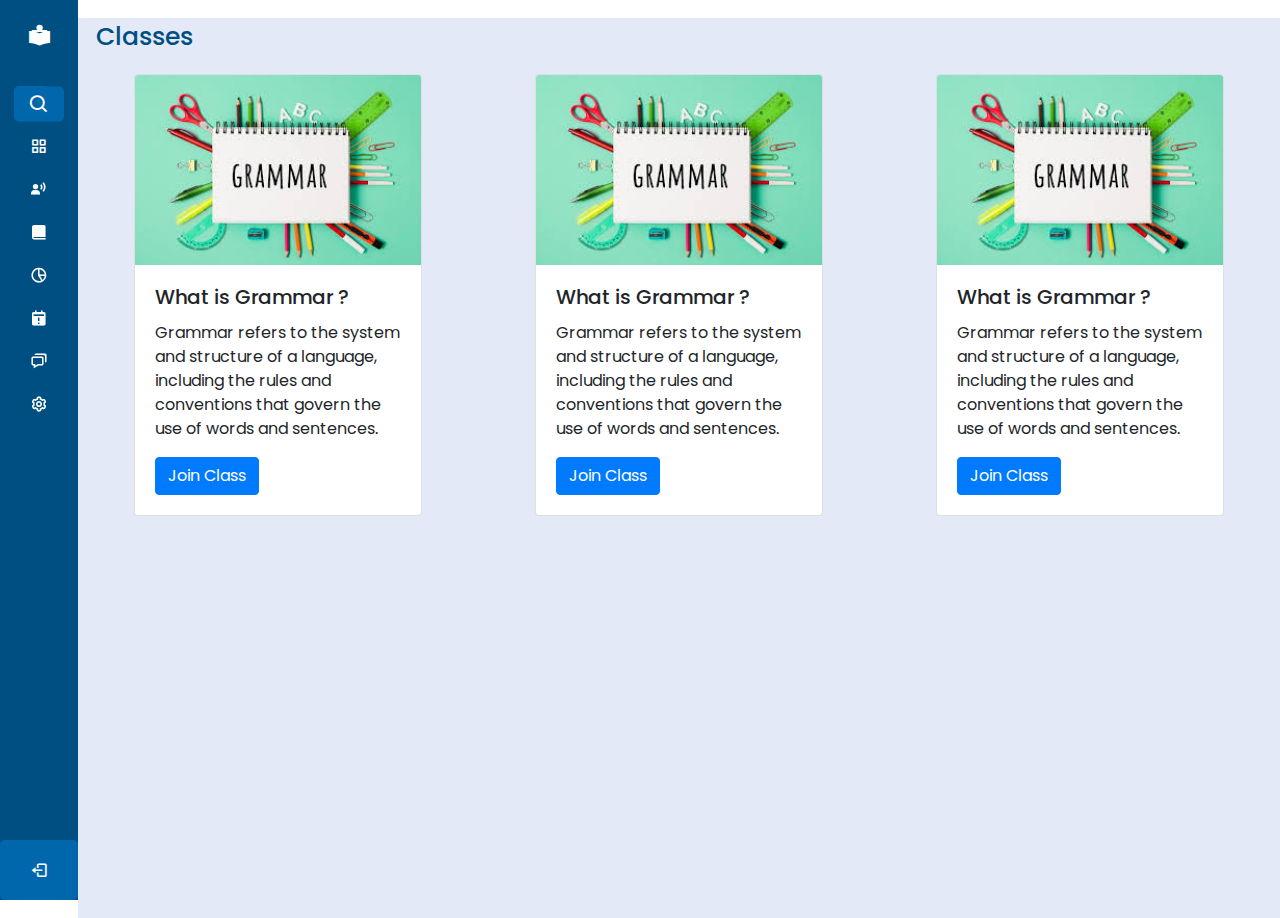
<file: Feature 4/classes.html>
<!DOCTYPE html>
<html lang="en">
<head>
  <title>MindFlow | Classes</title>
  <!-- Link Styles -->
  <link rel="stylesheet" href="style.css">
  <link href='https://unpkg.com/boxicons@2.1.4/css/boxicons.min.css' rel='stylesheet'>
  <link rel="stylesheet" href="https://cdn.jsdelivr.net/npm/bootstrap@4.0.0/dist/css/bootstrap.min.css" integrity="sha384-Gn5384xqQ1aoWXA+058RXPxPg6fy4IWvTNh0E263XmFcJlSAwiGgFAW/dAiS6JXm" crossorigin="anonymous">
</head>
<body>
  <div class="sidebar">
    <div class="logo_details">
      <i class='bx bxs-book-reader'></i>
      <div class="logo_name">MindFlow</div>
      <i class="bx bx-menu" id="btn"></i>
    </div>
    <ul class="nav-list">
      <li>
        <i class="bx bx-search"></i>
        <input type="text" placeholder="Search...">
         <span class="tooltip">Search</span>
      </li>
      <li>
        <a href="../index.html" class="tab-link">
          <i class="bx bx-grid-alt"></i>
          <span class="link_name">Dashboard</span>
        </a>
        <span class="tooltip">Dashboard</span>
      </li>
      <li>
        <a href="../Feature 2/readaloud.html" class="tab-link">
          <i class='bx bxs-user-voice'></i>
          <span class="link_name">Read Aloud</span>
        </a>
        <span class="tooltip">Read Aloud</span>
      </li>
      <li>
          <a href="../Feature 7/dictionary.html" class="tab-link">
            <i class='bx bxs-book-alt'></i>
            <span class="link_name">Dictionary</span>
          </a>
          <span class="tooltip">Dictionary</span>
        </li>
      <li>
        <a href="../Feature 3/Analysis.html" class="tab-link">
          <i class="bx bx-pie-chart-alt-2"></i>
          <span class="link_name">Analytics</span>
        </a>
        <span class="tooltip">Analytics</span>
      </li>
      <li>
        <a href="classes.html" class="tab-link">
          <i class='bx bxs-calendar-exclamation'></i>
          <span class="link_name">Classes</span>
        </a>
        <span class="tooltip">Classes</span>
      </li>
      <li>
        <a href="../Feature 5/discussion.html" class="tab-link" >
          <i class="bx bx-chat"></i>
          <span class="link_name">Discussion Forum</span>
        </a>
        <span class="tooltip">Discussion Forum</span>
      </li>
      <li>
        <a href="../Feature 6/setting.html" class="tab-link">
          <i class="bx bx-cog"></i>
          <span class="link_name">Settings</span>
        </a>
        <span class="tooltip">Settings</span>
      </li>
      <li class="profile">
        <div class="profile_details">
          <img src="profile.jpg" alt="profile image">
          <div class="profile_content">
            <div class="name">Administrator</div>
            <div class="designation">Admin</div>
          </div>
        </div>
        <i class="bx bx-log-out" id="log_out"></i>
      </li>
    </ul>
  </div>

  <!-- Content Section -->
  <section class="home-section">
    <div class="content text active" id="classes">Classes</div>
    <div class="card-section">
      <div class="card" style="width: 18rem;">
        <img class="card-img-top" src="class.jfif" alt="Card image cap">
        <div class="card-body">
          <h5 class="card-title">What is Grammar ?</h5>
          <p class="card-text">Grammar refers to the system and structure of a language, including the rules and conventions that govern the use of words and sentences.</p>
          <a href="https://mindflow-what-is-grammer-live-class.vercel.app/" target="_blank" class="btn btn-primary">Join Class</a>
        </div>
      </div>
      <div class="card" style="width: 18rem;">
        <img class="card-img-top" src="class.jfif" alt="Card image cap">
        <div class="card-body">
          <h5 class="card-title">What is Grammar ?</h5>
          <p class="card-text">Grammar refers to the system and structure of a language, including the rules and conventions that govern the use of words and sentences.</p>
          <a href="https://mindflow-what-is-grammer-live-class.vercel.app/" target="_blank" class="btn btn-primary">Join Class</a>
        </div>
      </div>
      <div class="card" style="width: 18rem; ">
        <img class="card-img-top" src="class.jfif" alt="Card image cap">
        <div class="card-body">
          <h5 class="card-title">What is Grammar ?</h5>
          <p class="card-text">Grammar refers to the system and structure of a language, including the rules and conventions that govern the use of words and sentences.</p>
          <a href="https://mindflow-what-is-grammer-live-class.vercel.app/" target="_blank" class="btn btn-primary">Join Class</a>
        </div>
      </div>
    </div>
    
    
  </section>

  <!-- Scripts -->
  <script src="script.js"></script>
</body>
</html>
</file>
<file: Feature 4/style.css>
@import url('https://fonts.googleapis.com/css2?family=Poppins&display=swap');

:root{
  --color-default:#004f83;
  --color-second:#0067ac;
  --color-white:#fff;
  --color-body:#e4e9f7;
  --color-light:#e0e0e0;
}


*{
  padding: 0%;
  margin: 0%;
  box-sizing: border-box;
  font-family: 'Poppins', sans-serif;
}

body{
  min-height: 100vh;
  background-color: #e4e9f7;
}

.sidebar{
  min-height: 100vh;
  width: 78px;
  padding: 6px 14px;
  z-index: 99;
  background-color: var(--color-default);
  transition: all .5s ease;
  position: fixed;
  top:0;
  left: 0;
}

.sidebar.open{
  width: 250px;
}

.sidebar .logo_details{
  height: 60px;
  display: flex;
  align-items: center;
  position: relative;
}

.sidebar .logo_details .icon{
  opacity: 0;
  transition: all 0.5s ease ;
}



.sidebar .logo_details .logo_name{
  color:var(--color-white);
  font-size: 22px;
  font-weight: 600;
  opacity: 0;
  transition: all .5s ease;
}

.sidebar.open .logo_details .icon,
.sidebar.open .logo_details .logo_name{
  opacity: 1;
}

.sidebar .logo_details #btn{
  position: absolute;
  top:50%;
  right: 0;
  transform: translateY(-50%);
  font-size: 23px;
  text-align: center;
  cursor: pointer;
  transition: all .5s ease;
}

.sidebar.open .logo_details #btn{
  text-align: right;
}

.sidebar i{
  color:var(--color-white);
  height: 60px;
  line-height: 60px;
  min-width: 50px;
  font-size: 25px;
  text-align: center;
}

.sidebar .nav-list{
  margin-top: 20px;
  height: 100%;
}

.sidebar li{
  position: relative;
  margin:8px 0;
  list-style: none;
}

.sidebar li .tooltip{
  position: absolute;
  top:-20px;
  left:calc(100% + 15px);
  z-index: 3;
  background-color: var(--color-white);
  box-shadow: 0 5px 10px rgba(0, 0, 0, 0.3);
  padding: 6px 14px;
  font-size: 15px;
  font-weight: 400;
  border-radius: 5px;
  white-space: nowrap;
  opacity: 0;
  pointer-events: none;
}

.sidebar li:hover .tooltip{
  opacity: 1;
  pointer-events: auto;
  transition: all 0.4s ease;
  top:50%;
  transform: translateY(-50%);
}

.sidebar.open li .tooltip{
  display: none;
}

.sidebar input{
  font-size: 15px;
  color: var(--color-white);
  font-weight: 400;
  outline: none;
  height: 35px;
  width: 35px;
  border:none;
  border-radius: 5px;
  background-color: var(--color-second);
  transition: all .5s ease;
}

.sidebar input::placeholder{
  color:var(--color-light)
}

.sidebar.open input{
  width: 100%;
  padding: 0 20px 0 50px;
}

.sidebar .bx-search{
  position: absolute;
  top:50%;
  left:0;
  transform: translateY(-50%);
  font-size: 22px;
  background-color: var(--color-second);
  color: var(--color-white);
}

.sidebar li a{
  display: flex;
  height: 100%;
  width: 100%;
  align-items: center;
  text-decoration: none;
  background-color: var(--color-default);
  position: relative;
  transition: all .5s ease;
  z-index: 12;
}

.sidebar li a::after{
  content: "";
  position: absolute;
  width: 100%;
  height: 100%;
  transform: scaleX(0);
  background-color: var(--color-white);
  border-radius: 5px;
  transition: transform 0.3s ease-in-out;
  transform-origin: left;
  z-index: -2;
}

.sidebar li a:hover::after{
  transform: scaleX(1);
  color:var(--color-default)
}

.sidebar li a .link_name{
  color:var(--color-white);
  font-size: 15px;
  font-weight: 400;
  white-space: nowrap;
  pointer-events: auto;
  transition: all 0.4s ease;
  pointer-events: none;
  opacity: 0;
}

.sidebar li a:hover .link_name,
.sidebar li a:hover i{
  transition: all 0.5s ease;
  color:var(--color-default)
}

.sidebar.open li a .link_name{
  opacity: 1;
  pointer-events: auto;
}

.sidebar li i{
  height: 35px;
  line-height: 35px;
  font-size: 18px;
  border-radius: 5px;
}

.sidebar li.profile{
  position: fixed;
  height: 60px;
  width: 78px;
  left: 0;
  bottom:-8px;
  padding:10px 14px;
  overflow: hidden;
  transition: all .5s ease;
}

.sidebar.open li.profile{
  width: 250px;
}

.sidebar .profile .profile_details{
  display: flex;
  align-items: center;
  flex-wrap:  nowrap;
}

.sidebar li img{
  height: 45px;
  width: 45px;
  object-fit: cover;
  border-radius: 50%;
  margin-right: 10px;
}

.sidebar li.profile .name,
.sidebar li.profile .designation{
  font-size: 15px;
  font-weight: 400;
  color:var(--color-white);
  white-space: nowrap;
}

.sidebar li.profile .designation{
  font-size: 12px;
}

.sidebar .profile #log_out{
  position: absolute;
  top:50%;
  right: 0;
  transform: translateY(-50%);
  background-color: var(--color-second);
  width: 100%;
  height: 60px;
  line-height: 60px;
  border-radius: 5px;
  cursor: pointer;
  transition: all 0.5s ease;
}

.sidebar.open .profile #log_out{
  width: 50px;
  background: none;
}

.home-section{
  position: relative;
  background-color: var(--color-body);
  min-height: 100vh;
  top:0;
  left:78px;
  width: calc(100% - 78px);
  transition: all .5s ease;
  z-index: 2;
}

.home-section .text{
  display: inline-block;
  color:var(--color-default);
  font-size: 25px;
  font-weight: 500;
  margin: 18px;
}

.sidebar.open ~ .home-section{
  left:250px;
  width: calc(100% - 250px);
}

.content {
  display: none;
}

.content.active {
  display: block;
}

.card-section{
  display:flex;
  justify-content: space-around;
}
</file>
